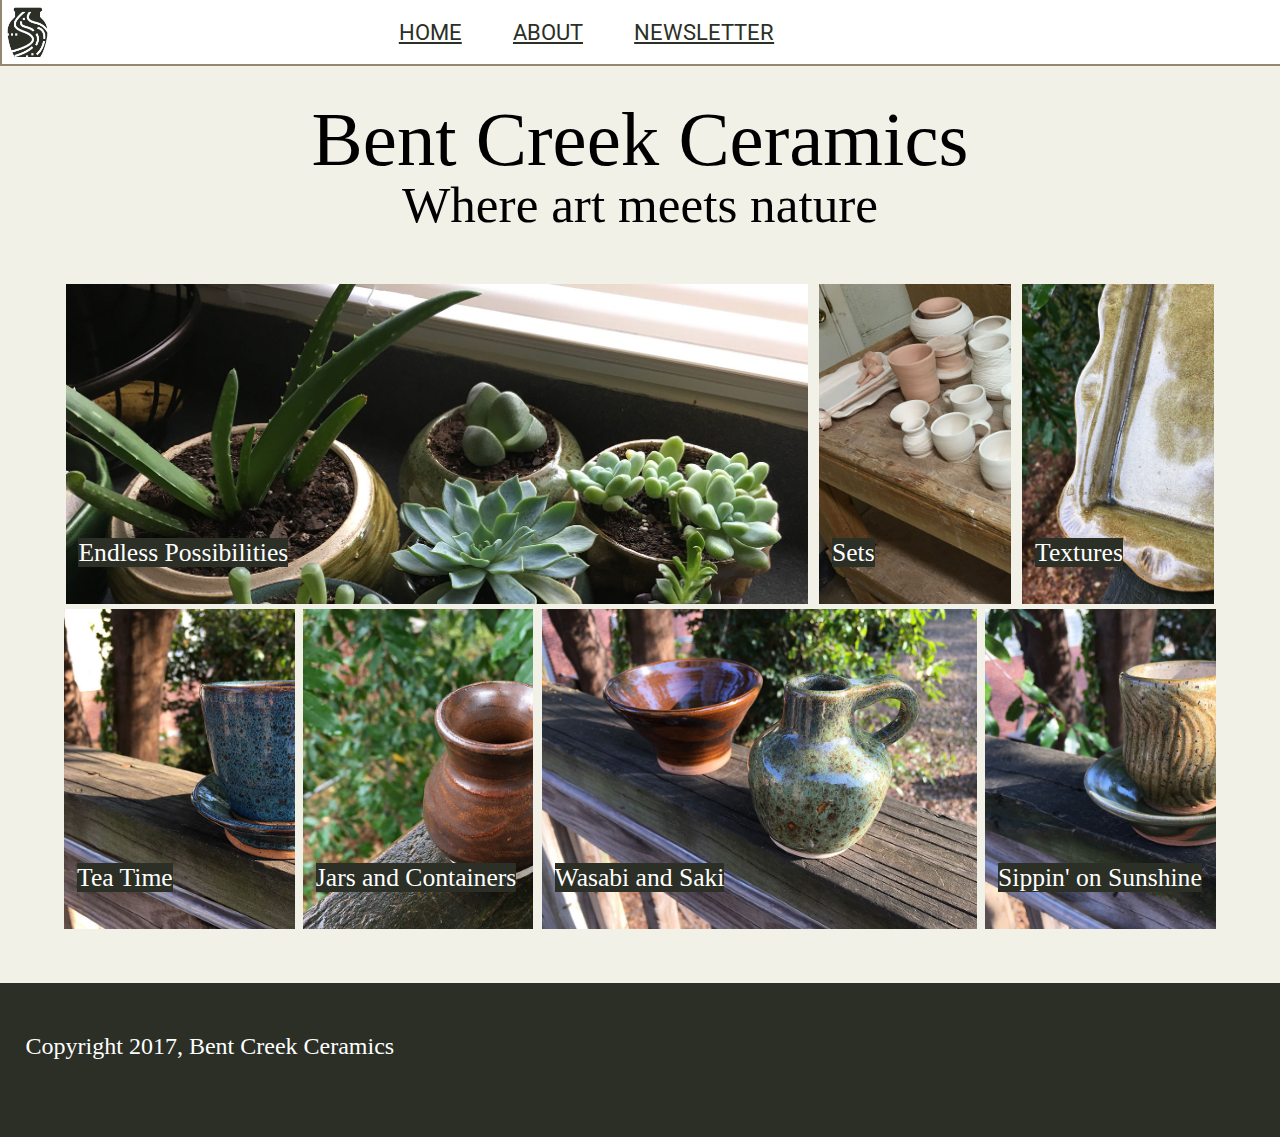
<file: Week_1_project/index.html>
<!DOCTYPE html>
<html>
<head>
  <meta charset="utf-8">
  <title>Bent Creek Ceramics</title>
  <meta content="" name="description">
  <meta content="width=device-width, initial-scale=1" name="viewport">
  <link href="https://fonts.googleapis.com/css?family=Merriweather:300,300i,400,400i,700|Roboto:300,300i,400,400i" rel="stylesheet">
  <link href="home.css" rel="stylesheet">
</head>

<body>

  <nav>
    <ul class="nav-row">
      <img id="navpot" src= "optimized/bent-creek-logo.png" alt="our logo. a small clay pot"/>
      <li class="nav-item">
        <a href="../Week_1_project/index.html">Home</a>
      </li>
      <li class="nav-item">
        <a href="../Week_1_project/about:index.html">About</a>
      </li>
      <li class="nav-item">
        <a href="../Week_1_project/newsletter:index.html">Newsletter</a>
      </li>
    </ul>
  </nav>

  <header class="page-header">
    <section class="header-content">
      <h1 class="main-heading">Bent Creek Ceramics</h1>
      <h3 class="sub-heading">Where art meets nature</h3>
    </section>
  </header>

  <div class= "top_row">
    <div class= "item" id= "endless">
      <h2 class="primary-txt"><span>Endless Possibilities</span></h2>
    </div>
    <div class= "item" id= "sets">
      <h2 class="primary-txt"><span>Sets</span></h2>
    </div>
    <div class= "item" id= "textures">
      <h2 class="primary-txt"><span>Textures</span></h2>
    </div>
  </div>

  <div class= "bottom_row">
    <div class= "item" id= "tea-time">
      <h2 class="secondary-txt"><span>Tea Time</span></h2>
    </div>
    <div class= "item" id= "jars-containers">
      <h2 class="secondary-txt"><span>Jars and Containers</span></h2>
    </div>
    <div class= "item" id= "wasabi-saki">
      <h2 class="secondary-txt"><span>Wasabi and Saki</span></h2>
    </div>
    <div class= "item" id= "sunshine">
      <h2 class="secondary-txt"><span>Sippin' on Sunshine</span></h2>
    </div>
  </div>
  <footer>
    <p class= "footer">Copyright 2017, Bent Creek Ceramics</p>
  </footer>
</body>



</html>
</file>
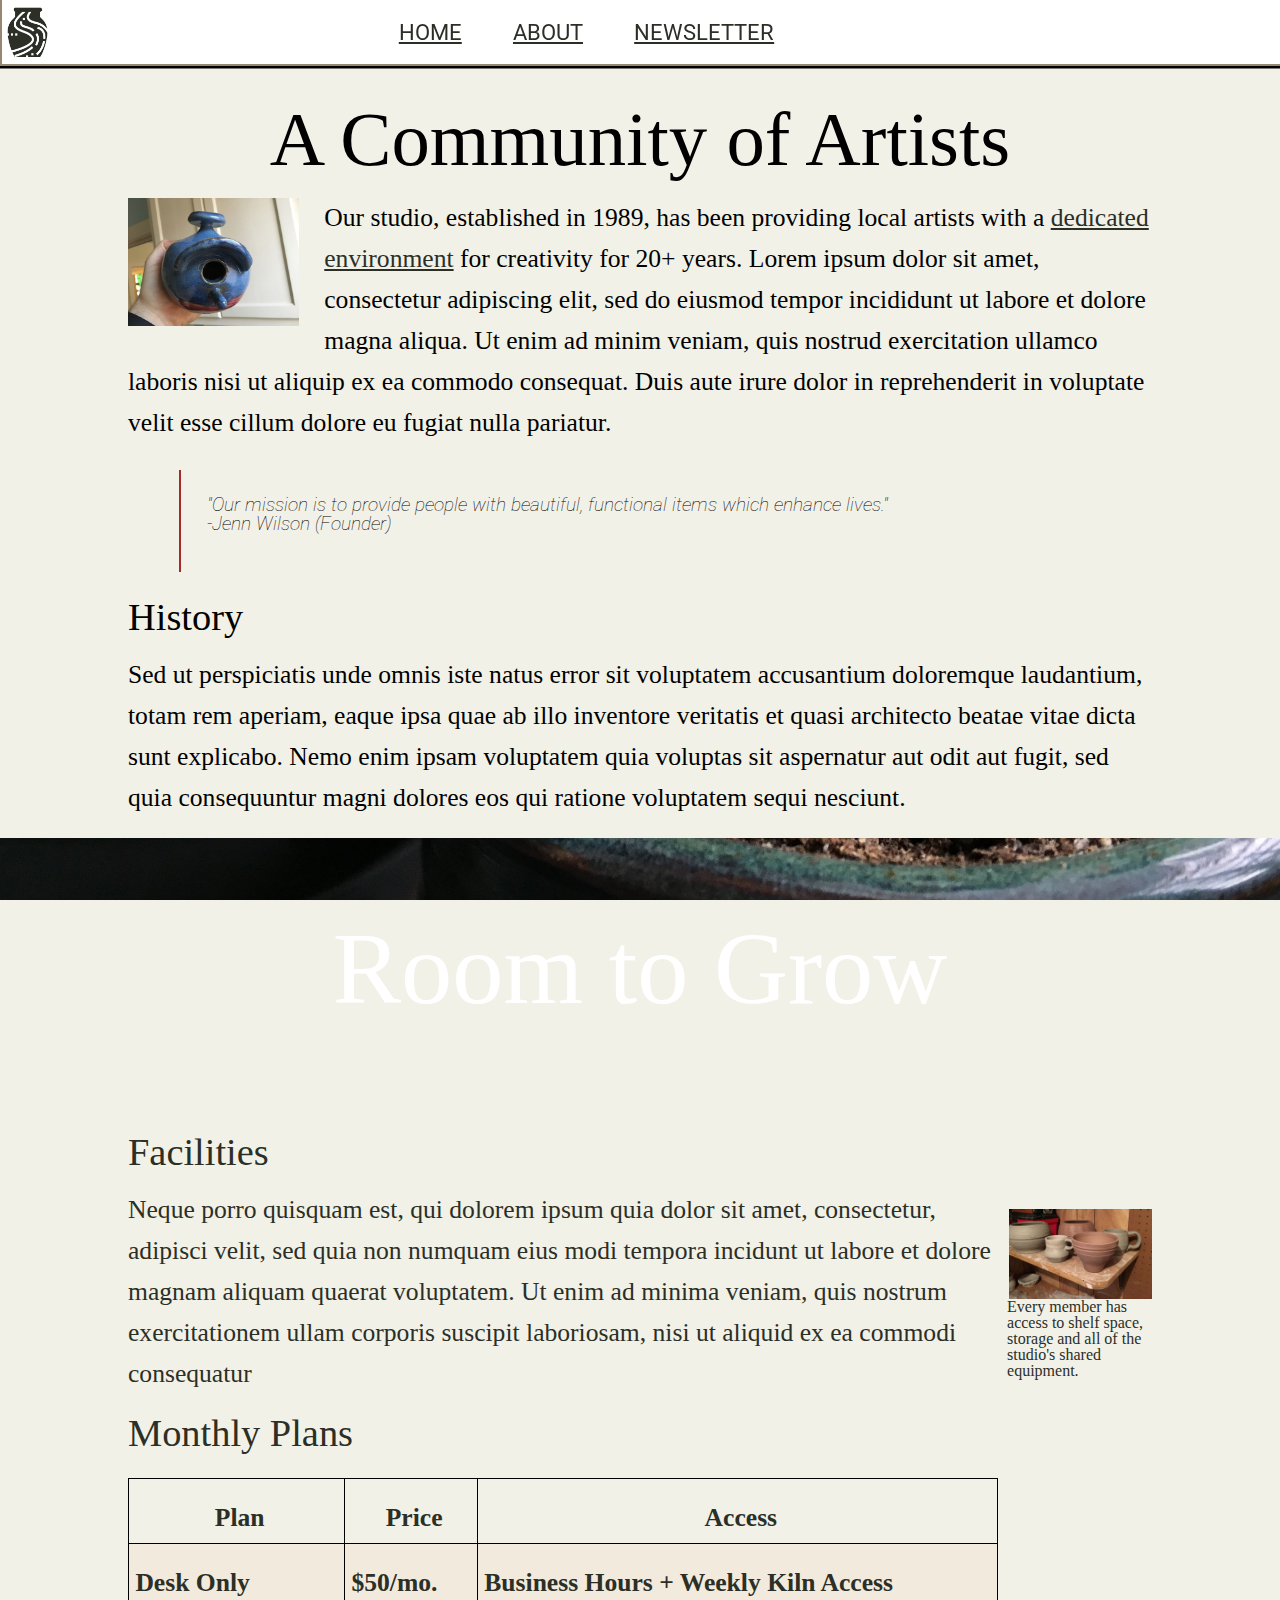
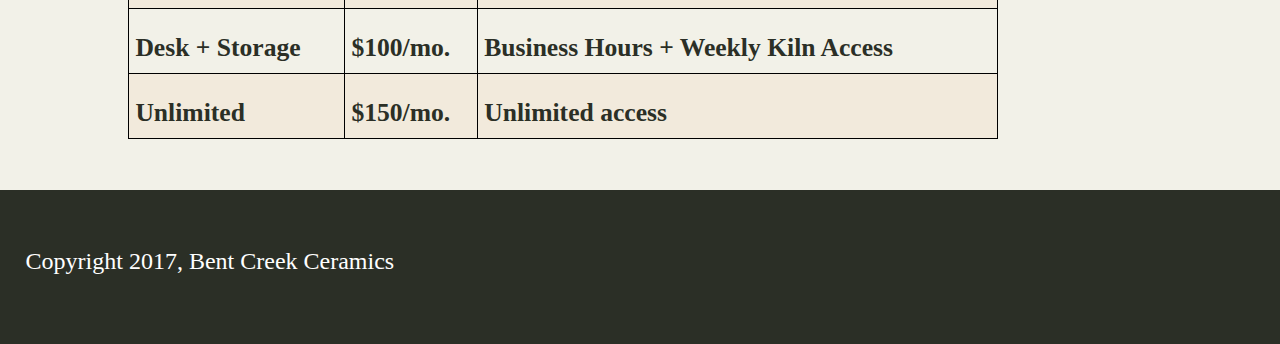
<file: Week_1_project/about:index.html>
<!DOCTYPE html>
<html>
<head>
  <meta charset="utf-8">

  <title>Bent Creek Ceramics - About</title>
  <meta content="" name="description">
  <meta content="width=device-width, initial-scale=1" name="viewport">
  <link href="https://fonts.googleapis.com/css?family=Merriweather:300,300i,400,400i,700|Roboto:300,300i,400,400i" rel="stylesheet">
  <link href="about.css" rel="stylesheet">
</head>
<body>
  <nav>
    <ul class="nav-row">
      <img id="navpot" src= "optimized/bent-creek-logo.png" alt="our logo. a small clay pot"/>
      <li class="nav-item">
        <a href="../Week_1_project/index.html">Home</a>
      </li>
      <li class="nav-item">
        <a href="../Week_1_project/about:index.html">About</a>
      </li>
      <li class="nav-item">
        <a href="../Week_1_project/newsletter:index.html">Newsletter</a>
      </li>
    </ul>
  </nav>
<div class= "top-block">
  <h1>A Community of Artists</h1>
<div class= "bird-house">

  <p><img src= "optimized/birdhouse.jpg" align="left">Our studio, established in 1989, has been providing local artists with a <a href= "#jumpFacilities">dedicated environment</a> for creativity for 20+ years.  Lorem ipsum dolor sit amet, consectetur adipiscing elit, sed do eiusmod tempor incididunt ut labore et dolore magna aliqua. Ut enim ad minim veniam, quis nostrud exercitation ullamco laboris nisi ut aliquip ex ea commodo consequat. Duis aute irure dolor in reprehenderit in voluptate velit esse cillum dolore eu fugiat nulla pariatur.</p>
</div>
  <blockquote>"Our mission is to provide people with beautiful, functional items which enhance lives."<br>-Jenn Wilson (Founder)</blockquote>
  <h2>History</h2>
  <p>Sed ut perspiciatis unde omnis iste natus error sit voluptatem accusantium doloremque laudantium, totam rem aperiam, eaque ipsa quae ab illo inventore veritatis et quasi architecto beatae vitae dicta sunt explicabo. Nemo enim ipsam voluptatem quia voluptas sit aspernatur aut odit aut fugit, sed quia consequuntur magni dolores eos qui ratione voluptatem sequi nesciunt.</p>
</div>
<div class= "parallax">
  <div class= "image">
  <img atl= "just a succulent plant scrolling by">
  <h3>Room to Grow</h3>
</div>
</div>
<a name= "jumpFacilities">
<div class= "bottom-block">
<div class= "facilities">
  <h2>Facilities</h2>

</div>
<div class= "container">
  <div class= "paragraph">
  <p >Neque porro quisquam est, qui dolorem ipsum quia dolor sit amet, consectetur, adipisci velit, sed quia non numquam eius modi tempora incidunt ut labore et dolore magnam aliquam quaerat voluptatem. Ut enim ad minima veniam, quis nostrum exercitationem ullam corporis suscipit laboriosam, nisi ut aliquid ex ea commodi consequatur</p>
  </div>
  <div class= "thing">
    <figure>
      <img id="pots" src='optimized/background-1.jpg' alt='clay pots on a shelf' align="right" />
      <figcaption>Every member has access to shelf space, storage and all of the studio's shared equipment.</figcaption>
    </figure>
  </div>
</div>
  <h2>Monthly Plans</h2>
  <table>
    <tr>
      <th>Plan
      <th>Price
      <th>Access
      </tr>
      <tr>
        <td>Desk Only
        <td>$50/mo.
        <td>Business Hours + Weekly Kiln Access
      </tr>
      <tr>
        <td>Desk + Storage
        <td>$100/mo.
        <td>Business Hours + Weekly Kiln Access
      </tr>
      <tr>
        <td>Unlimited
        <td>$150/mo.
        <td>Unlimited access
      </tr>
  </table>
</div>
<footer>
  <p class= "footer">Copyright 2017, Bent Creek Ceramics</p>
</footer>
  </body>

</html>
</file>
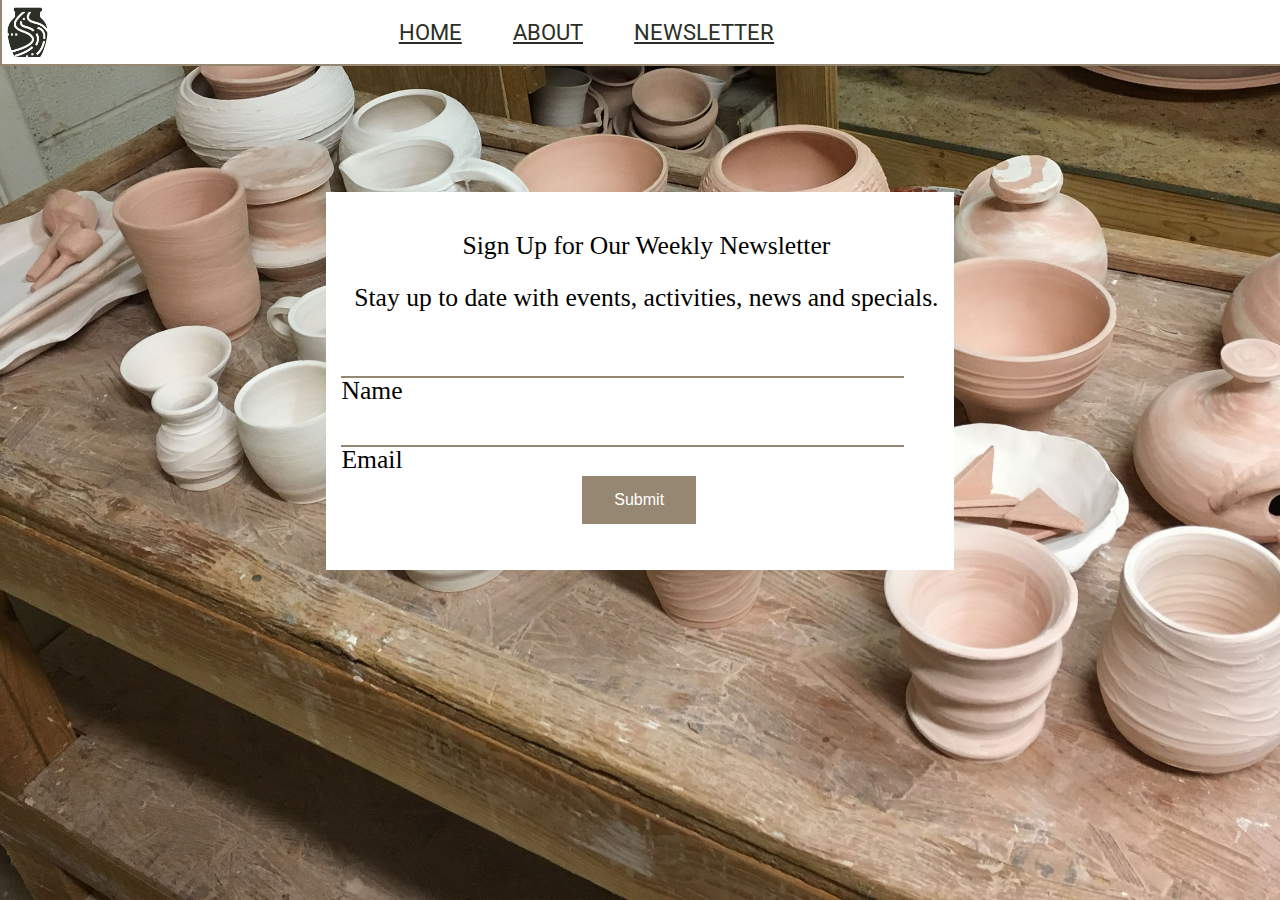
<file: Week_1_project/newsletter:index.html>
<!DOCTYPE html>
<html>
<head>
  <meta charset="utf-8">
  <title>Bent Creek Ceramics - Newsletter</title>
  <meta content="" name="description">
  <meta content="width=device-width, initial-scale=1" name="viewport">
  <link href="https://fonts.googleapis.com/css?family=Lora|Roboto" rel="stylesheet">
  <link href="newsletter.css" rel="stylesheet">
</head>

<body>
  <header>
    <nav>
      <ul class="nav-row">
        <img id="navpot" src= "optimized/bent-creek-logo.png" alt="our logo. a small clay pot"/>
        <li class="nav-item">
          <a href="../Week_1_project/index.html">Home</a>
        </li>
        <li class="nav-item">
          <a href="../Week_1_project/about:index.html">About</a>
        </li>
        <li class="nav-item">
          <a href="../Week_1_project/newsletter:index.html">Newsletter</a>
        </li>
      </ul>
    </nav>
  </header>
  <div class= "box">
    <form action="/action_page.php">
      <p>Sign Up for Our Weekly Newsletter
        <br>
        <br>
        Stay up to date with events, activities, news and specials.
        <br>
        <br>
      </p>
      <input type="text" name="name" value="" id= "nameInput">
      <br>Name<br>
      <input type="text" name="email" value="" id= "emailInput">
      <br>Email<br>
      <div class="button">
        <input type="submit" value="Submit" id= "signupButton">
      </div>
    </form>
  </div>
  <script type="text/javascript">
  var nameInput = document.getElementById('nameInput');
  var emailInput = document.getElementById('emailInput');
  var signupButton = document.getElementById('signupButton');
  signupButton.addEventListener('click', function(e) {
    var nameVal = nameInput.value;
    var emailVal = emailInput.value;
    if (nameVal && emailVal) {
      alert('Thanks for signing up, ' + nameVal + '. Newsletters will be sent to ' + emailVal);
      nameInput.value = "";
      emailInput.value = "";
    } else {
      alert('We would love for you to sign up, please provide both your name and email address.');
    }
  });
  </script>
</body>
</html>
</file>
<file: Week_1_project/home.css>
/* http://meyerweb.com/eric/tools/css/reset/
v2.0 | 20110126
License: none (public domain)
*/

html, body, div, span, applet, object, iframe,
h1, h2, h3, h4, h5, h6, p, blockquote, pre,
a, abbr, acronym, address, big, cite, code,
del, dfn, em, img, ins, kbd, q, s, samp,
small, strike, strong, sub, sup, tt, var,
b, u, i, center,
dl, dt, dd, ol, ul, li,
fieldset, form, label, legend,
table, caption, tbody, tfoot, thead, tr, th, td,
article, aside, canvas, details, embed,
figure, figcaption, footer, header, hgroup,
menu, nav, output, ruby, section, summary,
time, mark, audio, video {
	margin: 0;
	padding: 0;
	border: 0;
	font-size: 100%;
	font: inherit;
	vertical-align: baseline;
}
/* HTML5 display-role reset for older browsers */
article, aside, details, figcaption, figure,
footer, header, hgroup, menu, nav, section {
	display: block;
}
body {
	line-height: 1;
}
ol, ul {
	list-style: none;
}
blockquote, q {
	quotes: none;
}
blockquote:before, blockquote:after,
q:before, q:after {
	content: '';
	content: none;
}
table {
	border-collapse: collapse;
	border-spacing: 0;
}

.nav-row {
	display: flex;
	position: fixed;
	top: 0;
	list-style: none;
	width: 100%;
	background-color: #FFFFFF;
	align-items: center;
	height: 5vw;
	margin-top: 0%;
	border: 2px solid #968772;
	border-top: none;
}

.nav-row a {
	text-transform: uppercase;
	font-family: "Roboto";
	font-size: 1.75vw;
	color: #2B2F26
}

.nav-item {
	padding-left: 2%;
	padding-right: 2%;
}

#navpot {
	height: 4vw;
	margin-right: 25%;
}

a:visited {
	text-decoration: none;
}

a {
	color: #2B2F26;
}

a:hover {
	color: #967343;
}

header {
	display: flex;
	justify-content: space-around;
	background-color: #F2F1E8;

}

body {
	background-color: #F2F1E8;
}

.top_row {
	display: flex;
	flex-direction: row;
	justify-content: space-around;
	margin: 0px 4.5vw;
	padding: .2vw;
	margin-top: 4vw;
	/*border: 2px solid green;*/
}

.bottom_row {
	display: flex;
	flex-direction: row;
	justify-content: space-around;
	margin: 0px 4.5vw;
	padding: .2vw;
	/*border: 2px solid green;*/
}

.main-heading {
	font-family: "Lara";
	font-size: 6vw;
	margin-top:	8vw;
}

.sub-heading {
	font-family:;
	font-size: 4vw;
	text-align: center;
}

.item  {
	/*border: 4px solid orange;*/
	height: 200px;
	width: 200px;
	margin: 0px;
}

.primary-txt {
	padding-top: 1vw;
	padding-bottom: 1vw;
	padding-left: 1vw;
	font-size: 2vw;
	color: white;
	margin-top: 19vw;
	width: auto;
}

.primary-txt span {
	background-color: #2b2f26;
}

.secondary-txt {
	margin-top: 19vw;
	width: auto;
	padding-top: 1vw;
	padding-bottom: 1vw;
	padding-left: 1vw;
	font-size: 2vw;
	color: white;
}

.secondary-txt span {
	background-color: #2b2f26;

}



#endless {
	background-image: url("optimized/product-1.jpg");
	background-size: cover;
	height: 25vw;
	width: 58vw;
}

#sets {
	background-image: url("optimized/background-2.jpg");
	background-size: cover;
	height: 25vw;
	width:15vw;
}

#textures {
	background-image: url("optimized/product-3.jpg");
	background-size: cover;
	height: 25vw;
	width: 15vw;
}

#tea-time {
	background-image: url("optimized/product-4.jpg");
	background-size: cover;
	width: 18vw;
	height: 25vw;
}

#jars-containers {
	background-image: url("optimized/product-5.jpg");
	background-size: cover;
	width: 18vw;
	height: 25vw;
}

#wasabi-saki {
	background-image: url("optimized/product-6.jpg");
	background-size: cover;
	width: 34vw;
	height: 25vw;
}

#sunshine {
	background-image: url("optimized/product-7.jpg");
	background-size: cover;
	width: 18vw;
	height: 25vw;
}

footer {
	background-color: #2b2f26;
	height: 12vw;
	margin-top: 4vw
}

.footer {
	color: white;
	font-size: 1.5em;
	padding-top: 4vw;
	padding-left: 2vw;
}
</file>
<file: Week_1_project/about.css>
/* http://meyerweb.com/eric/tools/css/reset/
v2.0 | 20110126
License: none (public domain)
*/

html, body, div, span, applet, object, iframe,
h1, h2, h3, h4, h5, h6, p, blockquote, pre,
a, abbr, acronym, address, big, cite, code,
del, dfn, em, img, ins, kbd, q, s, samp,
small, strike, strong, sub, sup, tt, var,
b, u, i, center,
dl, dt, dd, ol, ul, li,
fieldset, form, label, legend,
table, caption, tbody, tfoot, thead, tr, th, td,
article, aside, canvas, details, embed,
figure, figcaption, footer, header, hgroup,
menu, nav, output, ruby, section, summary,
time, mark, audio, video {
	margin: 0;
	padding: 0;
	border: 0;
	font-size: 100%;
	font: inherit;
	vertical-align: baseline;
}
/* HTML5 display-role reset for older browsers */
article, aside, details, figcaption, figure,
footer, header, hgroup, menu, nav, section {
	display: block;
}
body {
	line-height: 1;

}
ol, ul {
	list-style: none;
}
blockquote, q {
	quotes: none;
}
blockquote:before, blockquote:after,
q:before, q:after {
	content: '';
	content: none;
}
table {
	border-collapse: collapse;
	border-spacing: 0;
}

body, html {
	height: 100%;
}

.parallax {
	background-image: url("optimized/background-3.jpg");
	height: 20vw;
	width: 100%;
	background-attachment: fixed;
	background-position: center;
	background-repeat: no-repeat;
	background-size: cover;
}

h3 {
	font-family: "Lara";
	text-align: center;
	padding-top: 5%;
	font-size: 8vw;
	color: white;
}

html {
	background-color: #F2F1E8;
}

.nav-row {
	display: flex;
	/*justify-content: space-around;*/
	list-style: none;
	position: fixed;
	top: 0;
	width: 100%;
	background-color: #FFFFFF;
	align-items: center;
	box-shadow: 0px 2px 0px 0.5px;
	height: 5vw;
	margin-top: 0%;
	/*padding-left: 35%;*/
	border: 2px solid #968772;
	border-top: none;

}

.nav-row a {
	text-transform: uppercase;
	font-family: "Roboto";
	font-size: 1.75vw;
	color: #2B2F26
}

.nav-item {
	padding-left: 2%;
	padding-right: 2%;
}

a:visited {
	text-decoration: none;
}

h1, p, h2, table{
	font-family: "Lara";
}

blockquote {
	font-family: "Roboto";
	font-style: italic;
	font-size: 1.5vw;
	height: 6vw;
	border-left: 2px solid brown;
	margin-left: 4vw;
	padding-top: 2vw;
	padding-left: 2vw;
	margin-top: 2vw;
	margin-bottom: 2vw;
	font-weight: 100;
}

h1 {
	margin-top: 8vw;
	font-size: 6vw;
	text-align: center;
}

h2 {
	font-size: 3vw;
	margin-bottom: 0vw;
}

.facilities {
	margin-top: 3vw;
}
p {
	font-size: 2vw;
	line-height: 1.6em;
	/*padding-top: 2vw;*/
	/*padding-bottom: 2vw;*/
	margin-bottom: 1.5vw;
	margin-top: 1.5vw;
}

a {
	color: #2B2F26;
}

a:hover {
	color: #967343;
}

.top-block {
	margin-left: 10vw;
	margin-right: 10vw;
}

.bottom-block {
	margin-left: 10vw;
	margin-right: 10vw;
}

table {

	border-collapse: collapse;
	width: 85%;
	margin-top: 2vw;
}

table, th, td {
	border: 1px solid black;
	font-size: 2vw;
	font-family: "Lara";
	font-weight: bold;
}

td, th{

	height:3vw;
	padding-left: .5vw;
	padding-top: 2vw;
	padding-bottom: 0vw;
	/*margin: 3%%;
	padding-left: .75vw;*/
	/*padding-top: 3%;*/
}

tr:nth-child(even) {
	background-color: #f2eadc;

}

table {
	display:inline-table;
	align-items: center;
}

.bird-house img {
	height: 10vw;
	padding-right: 2vw;
	padding-bottom: 1vw;

}

.container {
	display: flex;
}

.thing img {
	height: 7vw;
	padding-top: 3vw;
}

.paragraph {
	align: left;
}

footer {
	background-color: #2b2f26;
	height: 12vw;
	margin-top: 4vw
}

.footer {
	color: white;
	font-size: 1.5em;
	padding-top: 4vw;
	padding-left: 2vw;
}

#navpot {
	height: 4vw;
	margin-right: 25%;
}

#pots {
	background-position:
}
</file>
<file: Week_1_project/newsletter.css>
/* http://meyerweb.com/eric/tools/css/reset/
v2.0 | 20110126
License: none (public domain)
*/

html, body, div, span, applet, object, iframe,
h1, h2, h3, h4, h5, h6, p, blockquote, pre,
a, abbr, acronym, address, big, cite, code,
del, dfn, em, img, ins, kbd, q, s, samp,
small, strike, strong, sub, sup, tt, var,
b, u, i, center,
dl, dt, dd, ol, ul, li,
fieldset, form, label, legend,
table, caption, tbody, tfoot, thead, tr, th, td,
article, aside, canvas, details, embed,
figure, figcaption, footer, header, hgroup,
menu, nav, output, ruby, section, summary,
time, mark, audio, video {
	margin: 0;
	padding: 0;
	border: 0;
	font-size: 100%;
	font: inherit;
	vertical-align: baseline;
}
/* HTML5 display-role reset for older browsers */
article, aside, details, figcaption, figure,
footer, header, hgroup, menu, nav, section {
	display: block;
}
body {
	line-height: 1;

}
ol, ul {
	list-style: none;
}
blockquote, q {
	quotes: none;
}

blockquote:before, blockquote:after,
q:before, q:after {
	content: '';
	content: none;

}
table {
	border-collapse: collapse;
	border-spacing: 0;
}

body, html {
	height: 100%;
}

.nav-row {
	display: flex;
	list-style: none;
	background-color: #FFFFFF;
	align-items: center;
	height: 5vw;
	margin: 0, 25%;
	border: 2px solid #968772;
	border-top: none;
	position: fixed;
	top: 0;
	width: 100%
}

.nav-row a {
	text-transform: uppercase;
	font-family: "Roboto";
	font-size: 1.75vw;
	color: #2B2F26
}

.nav-item {
	padding-left: 2%;
	padding-right: 2%;
}

#navpot {
	height: 4vw;
	margin-right: 25%;
}

a:visited {
	text-decoration: none;
}

a {
	color: #2B2F26;
}

a:hover {
	color: #967343;
}

a:active {
	color: #967343;
}

body{
	background-color: black;
}

body {
	background-image: url("optimized/background-2.jpg");
	background-repeat: no-repeat;
	background-position: top;
	background-size: cover;
	background-attachment: scroll;
	width: 100%;
}

input[type=text] {
	width: 90%;
	border: none;
	padding: 1vw;
	border-bottom: 2px solid #968772;
}

.button {
	margin-left: 40%;
}

.box {
	display: flex;
	flex-direction: column;
	align-items: center;
	height: 50%;
	padding-top: 15%;
}

form {
	dislpay: flex;
	align-items: center;
	border: 3px solid white;
	background-color: white;
	font-family: "Lara";
	font-size: 1.6em;
	padding: 3vw 1vw;
}

p {
	font-family: "Lara";
	text-align: center;
	padding-left: 1vw;
}

input[type=submit] {

	background-color: #968772;
	border: none;
	color: white;
	padding: 15px 32px;
	text-align: center;
	text-decoration: none;
	display: inline-block;
	font-size: 16px;
	margin: 4px 2px;
}
</file>
